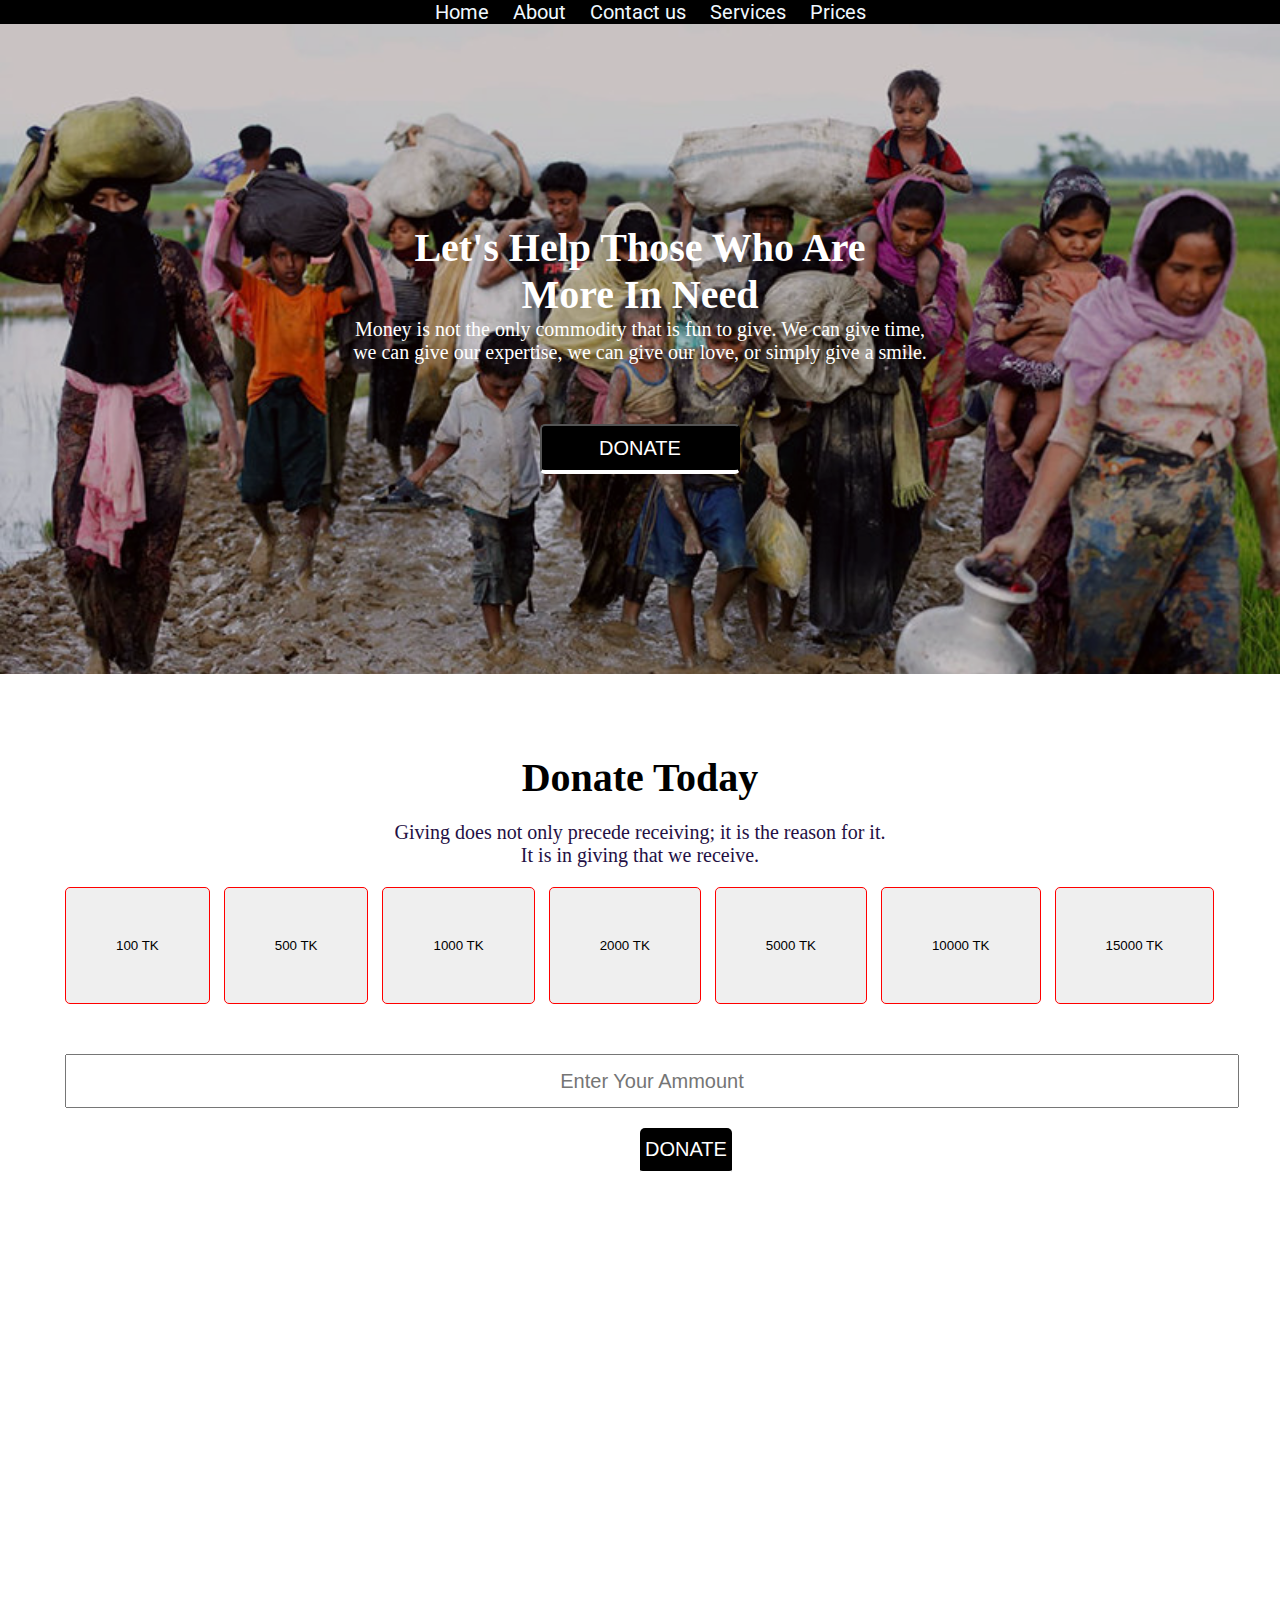
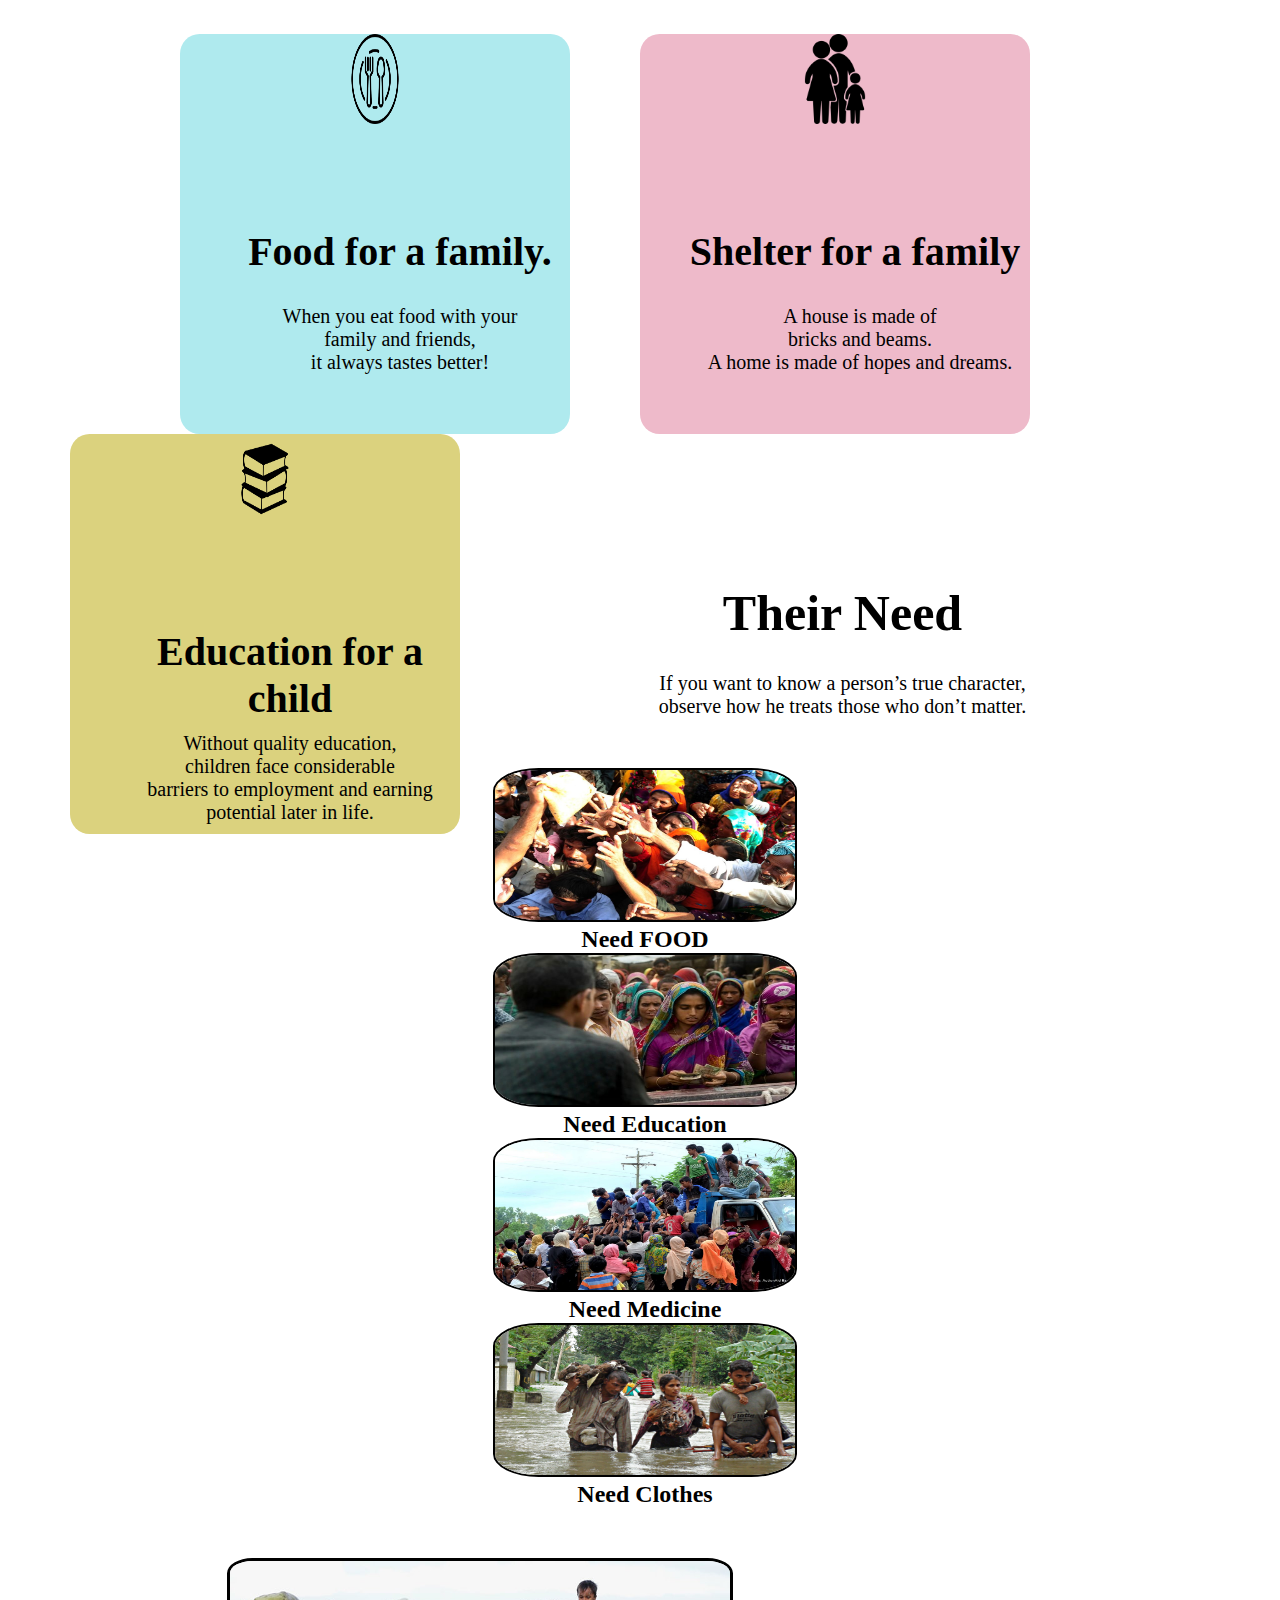
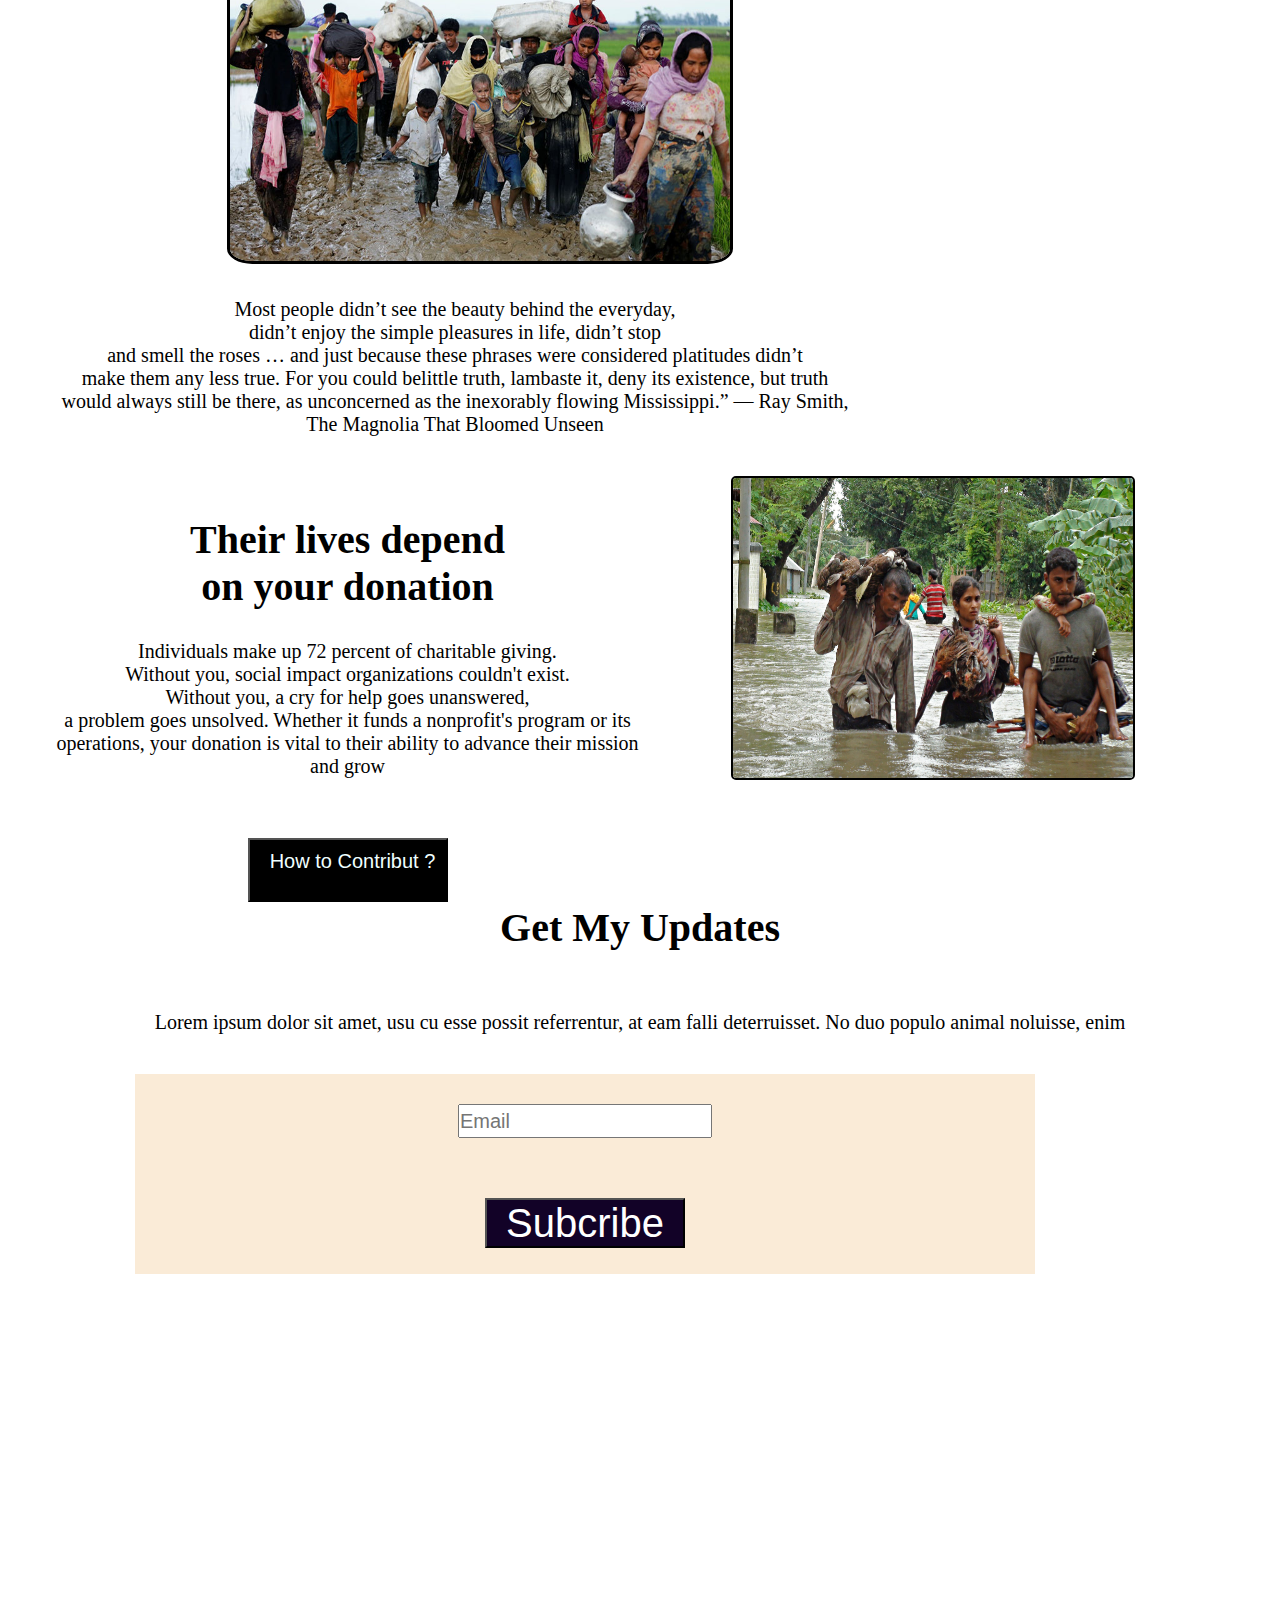
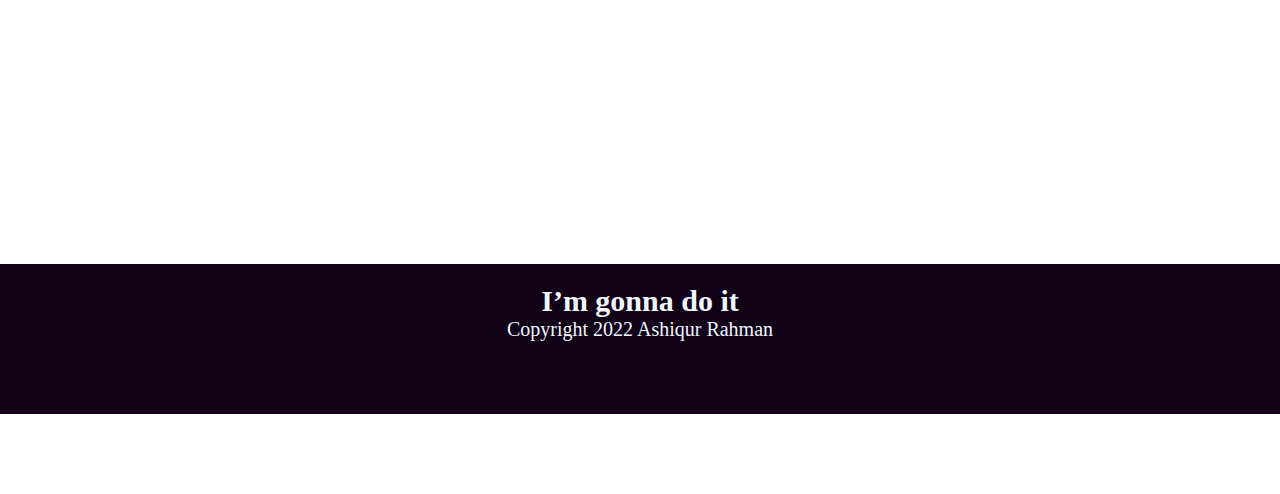
<file: index.html>
<!DOCTYPE html>
<html lang="en">
<head>
    <meta charset="UTF-8">
    <meta name="viewport" content="width=device-width, initial-scale=1.0">
    <title>Document</title>
    <!-- css start -->
    <link rel="stylesheet" href="./css/style.css">
    <!-- google font -->
    <link rel="preconnect" href="https://fonts.googleapis.com">
<link rel="preconnect" href="https://fonts.gstatic.com" crossorigin>
<link href="https://fonts.googleapis.com/css2?family=Roboto:ital,wght@0,400;0,700;0,900;1,400&display=swap" rel="stylesheet">


</head>
<body>
    <!-- menu start-->
    <section id="menu">
    <div class="full-width">
        <div class="container">
            <div class="manu">
                <ul>
                    <li><a href="#">Home</a></li>
                    <li><a href="#">About</a></li>
                    <li><a href="#">Contact us</a></li>
                    <li><a href="#">Services</a>
                        <ul>
                            <li><a href="#">Food</a></li>
                            <li><a href="#">Clothes</a></li>
                            <li><a href="#">Madicine</a></li>
                            <li><a href="#">Education</a></li>



                        </ul>
                    </li>
                    <li><a href="#">Prices</a></li>






                </ul>
                
            </div>
        </div>
    </div>
    </section>
    <!-- menu end -->

    <!-- banner part start -->
    <section id="banner">
    <div class="full-width">
        <div class="banner-image">
            <div class="overly">
                <div class="container">
                    <h3>Let's Help Those Who Are </br>
                        More In Need </h3>
                        <p>Money is not the only commodity that is fun to give.
                            We can give time,</br> we can give our expertise, we can give our love, or simply give a smile.</p>
                            <button class="btn">Donate</button>
                </div>
            </div>
        </div>
    </div>
</section>
<!-- banner part end -->

<!-- donate part start -->
<form>
<div id="donate">
    <div class="min-width">
        <div class="donate-text">
            <h3>Donate Today</h3>
            <p>Giving does not only precede receiving; it is the reason for it.</br>
                It is in giving that we receive.</p>
        </div>


       <div class="donate-button">
        <button class="btn-donate">100 TK</button>
        <button class="btn-donate">500 TK</button>
        <button class="btn-donate">1000 TK</button>
        <button class="btn-donate">2000 TK</button>
        <button class="btn-donate">5000 TK</button>
        <button class="btn-donate">10000 TK</button>
        <button class="btn-donate">15000 TK</button>
        
        </div>
        <div class="other-ammount">
            <input type="text" class="ammount" placeholder="Enter Your Ammount">
            <button class="btn-ammount">donate</button>

        </div>


         
     </div>
</div>
</form>    

<!-- donate part end -->

 <!-- card part start -->
       <div class="section">
        <div class="card-1">
            <img src="./images/icon02.png" alt="">
            <h3>Food for a family.</h3>
           <p>When you eat food with your </br>
           family and friends,</br>
           it always tastes better!</p>
        </div>
        <div class="card-2">
            <img src="./images/icon01.png" alt="">
            <h3>Shelter for a family</h3>
            <p>A house is made of</br>
                bricks and beams.</br>
                A home is made of hopes and dreams.</p>
        </div>
        <div class="card-3">
            <img src="./images/icon03 (1).png" alt="">
            <h3>Education for a child</h3>
            <p>Without quality education,</br>
                children face considerable</br>
                barriers to employment and earning</br>
                potential later in life.</p>
        </div>
        </div>
        <!-- card part end -->

    
       <!-- need part start -->
       <section id="need">
        <div class="min-width">
            <div class="their-need">
            <h3>Their Need</h3>
            <p>If you want to know a person’s true character,</br>
                observe how he treats those who don’t matter.</p>
                    <div class="their-need1">
                        <div class="need-image-1">
                            <img src="./images/donation0.jpg" alt="">
                            <h2>Need FOOD</h2>
                        </div>
                         <div class="need-image-2">
                            <img src="./images/donation1.jpg" alt="">
                            <h2>Need Education</h2>
                         </div>
                          <div class="need-image-3">
                            <img src="./images/donation2.jpg" alt="">
                            <h2>Need Medicine</h2>
                          </div>
                          <div class="need-image-4">
                            <img src="./images/donation3.jpg" alt="">
                            <h2>Need Clothes</h2>
                          </div>
                    </div>
                    <div class="their-need2">
                       <img src="./images/bannrt01 (1).jpg1.jpg" alt="">
                       <p>Most people didn’t see the beauty behind the everyday,</br>
                        didn’t enjoy the simple pleasures in life, didn’t stop</br>
                        and smell the roses … and just because these phrases were considered platitudes didn’t</br>
                        make them any less true. For you could belittle truth, lambaste it, deny its existence, but truth would always still be there, as unconcerned as the inexorably flowing Mississippi.” ― Ray Smith, The Magnolia That Bloomed Unseen</p>
                    </div>
                </div>
        </div>

       </section>
       <!-- need part end -->






       <!-- lives part start -->
       <section id="lives">
        <div class="min-width">
            <div class="lives">
                <div class="lives-1">
                    <h3>Their lives depend</br>
                        on your donation</h3>
                        <p>Individuals make up 72 percent of charitable giving.</br>
                            Without you, social impact organizations couldn't exist.</br>
                            Without you, a cry for help goes unanswered,</br>
                            a problem goes unsolved. Whether it funds a nonprofit's program or its operations, your donation is vital to their ability to advance their mission and grow</p>
                           <button class="btn"> How to Contribut ? </button>
                </div>
                <div class="donate text"></div>
                <div class="lives-2">
                    <img src="./images/donation3.jpg" alt="">
                </div>
            </div>
        </div>

       </section>
       
       <!-- lives part end -->


       <!-- update part start -->
       <section id="update">
        <div class="min-width">
            <div class="get-text">
                <h3>Get My Updates</h3>
                    <p>Lorem ipsum dolor sit amet, usu cu esse possit referrentur,
                        at eam falli deterruisset. No duo populo animal noluisse, enim</p>
            </div>
            <div class="get-email">
                <div class="get-subcribe">
                    <form action="#">
                        <input class="email" type="text" placeholder="Email">
                    </form>
                    <button class="btn">Subcribe</button>
                </div>
            </div>
        </div>

       </section>
       <!-- update part end -->

       <!-- last part start -->
  <section id="last-part">
        <div class="max-width">
            <div class="last-part">
            <h3>I’m gonna do it</h3>
            <p>Copyright 2022 Ashiqur Rahman</p>

        </div>
        </div>
    </section>
    <!-- last part end -->
</body>
</html>
</file>
<file: css/style.css>
*{
    margin: 0;
    padding: 0;
}
.full-width{
    width:100%;
    background-color: black;
}
.container{
    width: 1170px;
    margin: 0 auto;
}
ul,ol{
    list-style-type: none;
}
a{
    text-decoration: none;
}

/*all common css */
.manu{
    text-align: center;
}
.manu ul li{
    display: inline-block;
    padding-left: 20px;
}
 .manu ul li a{
    position: relative;
    color: aliceblue;
    font-size: 20px;
    font-family: 'Roboto', sans-serif;

 }
 .manu ul li a:hover{
    color:chocolate
 }
 .manu ul li ul{
    position: absolute;
    width: 100px;
    border-radius: 3px;
    background-color:black;
    opacity: 0;
    }

 .manu ul li:hover>ul{
    opacity: 1;
 }
 /* manu end */

 /* banner part start */
 
 
 .banner-image{
    background: url(../images/bannrt01.jpg);
    background-repeat: no-repeat;
    background-size: cover;
    margin: 0 auto; 
 }
.overly{
    background: rgba(31, 1, 1, 0.212);
    color: azure;
    padding-top: 200px;
    padding-bottom: 200px;
    text-align: center;
 }
.overly h3{
    color: white;
    font-size: 40px;
 }
.overly p{
    color: white;
    font-size: 20px;
 }
.overly button{
    background-color: rgb(0, 0, 0);
    font-size: 20px;
    color: white;
    padding: 10px 5px 10px 5px;
    border-radius: 5px;
    cursor: pointer;
    text-transform: uppercase;
    border-bottom: 4px solid white;
 }
/* banner part end */
 
/* donate part start */

#donate{
      padding-top: 80px;
      padding-bottom: 80px;
      }
 .min-width{
   margin: 0 auto;
   width: 1170px;
  }
.donate-text{
      text-align: center;
      }
.donate-text h3{
      color: black;
      font-size: 40px;
      text-transform: capitalize;
      }
.donate-text p{
      padding-top: 20px;
      font-size: 20px;
      font-weight: 400px;
      color: rgb(36, 16, 68);
      }
.donate-button{
      padding-top: 20px;
       }
.btn-donate{
      padding: 50px 50px;
      margin-left: 10px;
      border: 1px solid red;
      border-radius:5px ;
      }
.btn-donate:hover{
      background-color: rgba(36, 27, 27, 0.055);
      color: white;
      transition: all linear 3s;
    }
 .other-ammount{
      margin-top: 20px;
      width: 100%;
    }
 .ammount{
      width: 1170px;
      height: 50px;
      margin-left: 10px;
      margin-top: 30px;
      text-align: center;
      font-size: 20px;
    }
    .btn-ammount{
        margin-left: 50%;
    }
    .btn-ammount{
        background-color:black;
        font-size: 20px;
        color: white;
        cursor: pointer;
        border-radius: 5px;
        padding: 10px 5px 10px 5px;
        border: none;
        margin-top: 20px;
        text-transform: uppercase;
        border-bottom: 4px solid white;
    }
    
    
 /* donate part end */

 /* card part start */

 .section{
    margin: 0 auto;
    text-align: center;
    height: 400px;
 }

 .card-1{  
     border-radius: 5%;

    float: left;
    margin-left:180px;
    width: 390px;
    height: 400px;
    background-color: rgb(175, 234, 238);
 }
 .card-1 img{
   width: 90px;
   height: 90px;
 }
 .card-1 h3{
    color: black;
    font-size: 40px;
  margin-top: 100px;
  margin-left: 50px  ;
 }
 .card-1 p{
    margin-top: 30px;
    margin-left: 50px;
    color: black;
    font-size: 20px;
 }
 
 .card-2{ 
   border-radius: 5%;
    float: left;
    margin-left:70px;
    width: 390px;
    height: 400px;
    background-color: rgb(238, 186, 202);
 }
 .card-2 img{
   width: 90px;
   height: 90px;
 }
 .card-2 h3{
    color: black;
    font-size: 40px;
  margin-top: 100px;
  margin-left: 40px  ;
 }
 .card-2 p{
    margin-top: 30px;
    margin-left: 50px;
    color: black;
    font-size: 20px;
 }

 .card-3{
   border-radius: 5%;
     float: left;
    margin-left: 70px;
    width: 390px;
    height: 400px;
    background-color: #dbd27e;

 }
  .card-3 img{
   width: 90px;
   height: 90px;
 }

 .card-3 h3{
    color: black;
    font-size: 40px;
  margin-top: 100px;
  margin-left: 50px  ;
 }
 .card-3 p{
    margin-top: 10px;
    margin-left: 50px;
    color: black;
    font-size: 20px;
 }
 /* card part end */

 /* need part start */

 #need{
   text-align: center;
   padding-top: 80px;
   padding-bottom: 80px;
 }
 .min-width{
   width: 1170px;
   height: 600px;
   margin: 0 auto;
 }
  .their-need h3{
   margin-top: 70px;
   font-size: 50px;
   color: black;
 }
 .their-need p{
   text-align: center;
    padding-top: 30px;
    
   font-size: 20px;
   color: black;
 }

 .their-need1{
   margin-top: 50px;
   float: left;
   width: 370px;

 }
.their-need1 img{
   border: 2px solid black;
   border-radius: 15%;
   width: 300px;
   height: 150px;
 }
 .their-need2{
   margin-top: 50px;
   float: left;
   width: 800px;
 }
 .their-need2 img{
   border: 3px solid black;
   border-radius: 5%;
    margin-left: 50px;
   width: 500px;
   height: 300px;
 }
 /* need part end */


/* lives part start */
#lives{
text-align: center;
padding-top: 160px;
}
.min-width{
   width: 1170px;
   height: 400px;
   margin: 0 auto;
}
.lives-1{
   float: left;
   width: 585px;
   height: 400px;
}
.lives-1 h3{
   margin-top: 80px;
   font-size: 40px;
}
.lives-1 p{
   font-size:20px ;
   margin-top: 30px;
}
.lives-1 .btn{
   font-size: 20px;
   background-color: black;
   color: azure;
   padding: 10px 0px 50px 10px ;
}
.lives-2{
   float: left;
   width: 585px;
   height: 400px;
   margin-top: 40px;
}
.lives-2 img{
   width: 400px;
   height: 300px;
   border-radius: 5px;
   border: 2px solid black;
}
/* lives part end */


/* update part start */
#update{
padding-top: 80px;
padding-bottom: 80px;
text-align: center;
}
.min-width{
   width: 1170px;
   height: 800px;
   margin: 0 auto;
}
.get-text h3{
   font-size: 40px;
   color: black;
}
.get-text p{
   margin-top: 60px;
   font-size: 20px;
   color: black;
}
.get-email{
    margin-top: 40px;
    margin-left: 80px;
   width: 900px;
   height: 200px;
   background-color: antiquewhite;
}
.email{
   color: white;
   font-size: 20px;
   margin-top: 30px;
   width: 250px;
   height: 30px;
}
.btn{ 
   background-color: rgb(18, 2, 39);
   color: white;

   font-size: 40px;
   margin-top: 60px;
   width: 200px;
   height: 50px;
}
/* update part end */

/* last part start */
#last-part{  
    padding-top:80px ;
   padding-bottom: 80px;

   margin: 0 auto;
}
.max-width{
   width: 100%;
   height: 150px;
   background-color: rgb(16, 1, 22);
   text-align: center;
}
.last-part h3{
   padding-top: 20px;
   color:aliceblue;
   font-size: 30px;
}
.last-part p{
   color: aliceblue;
   font-size: 20px;
}
/* last part end */
</file>
